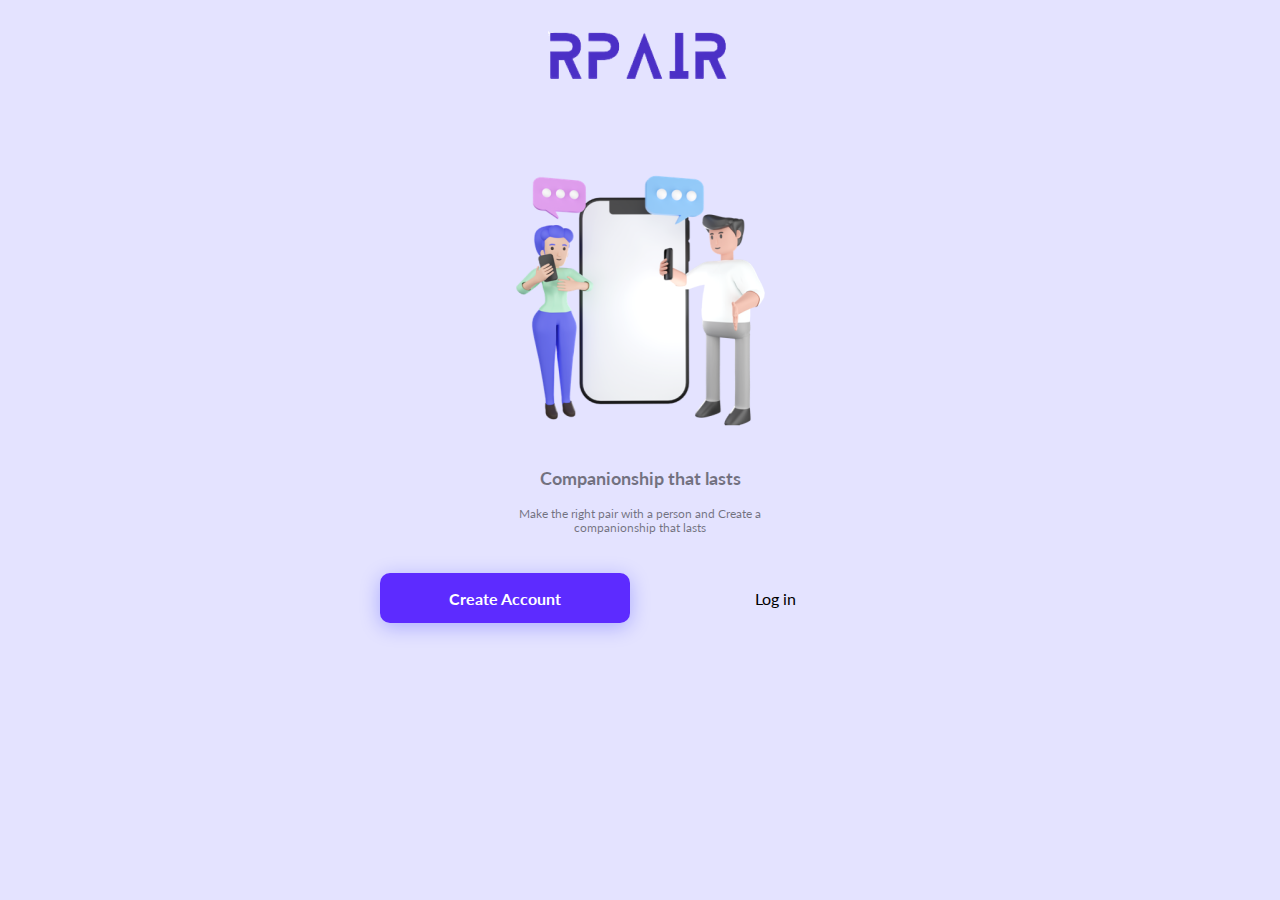
<file: index.html>
<!DOCTYPE html>
<html lang="en">
  <head>
    <meta charset="UTF-8" />
    <meta http-equiv="X-UA-Compatible" content="IE=edge" />
    <meta name="viewport" content="width=device-width, initial-scale=1.0" />
    <link rel="stylesheet" href="style.css" />
    <link rel="shortcut icon" href="./images/logo.png" type="image/x-icon" />
    <title>RPAIR</title>
  </head>
  <body onload="preloader()" style="margin: 0">
    <!-- ============== Preloader Start ============= -->
    <div id="loader">
      <div class="bar">
        <div class="circle"></div>
        <p class="pload">RPAIR</p>
      </div>
    </div>
    <!-- ============== Preloader End ============= -->

    <!-- ============== Content Start ============= -->
    <div id="content" style="display: none">
        <header><img src="./images/rpair.png" alt="" /></header>
      <div class="content">
        <img class="mad" src="./images/homeimg.png" alt="" />
        <div class="text-flex">
          <h3 class="text1">Companionship that lasts</h3>
          <p class="text2">
            Make the right pair with a person and Create a <br />companionship
            that lasts
          </p>
        </div>
        <div class="sign-flex">
          <a href="./Files/create.html"><button class="create">Create Account</button></a>
          <a href="./Files/login.html"><button class="login">Log in</button></a>
        </div>
      </div>
    </div>
    <!-- ============== Content End ============= -->
    <script src="./index.js"></script>
  </body>
</html>
</file>
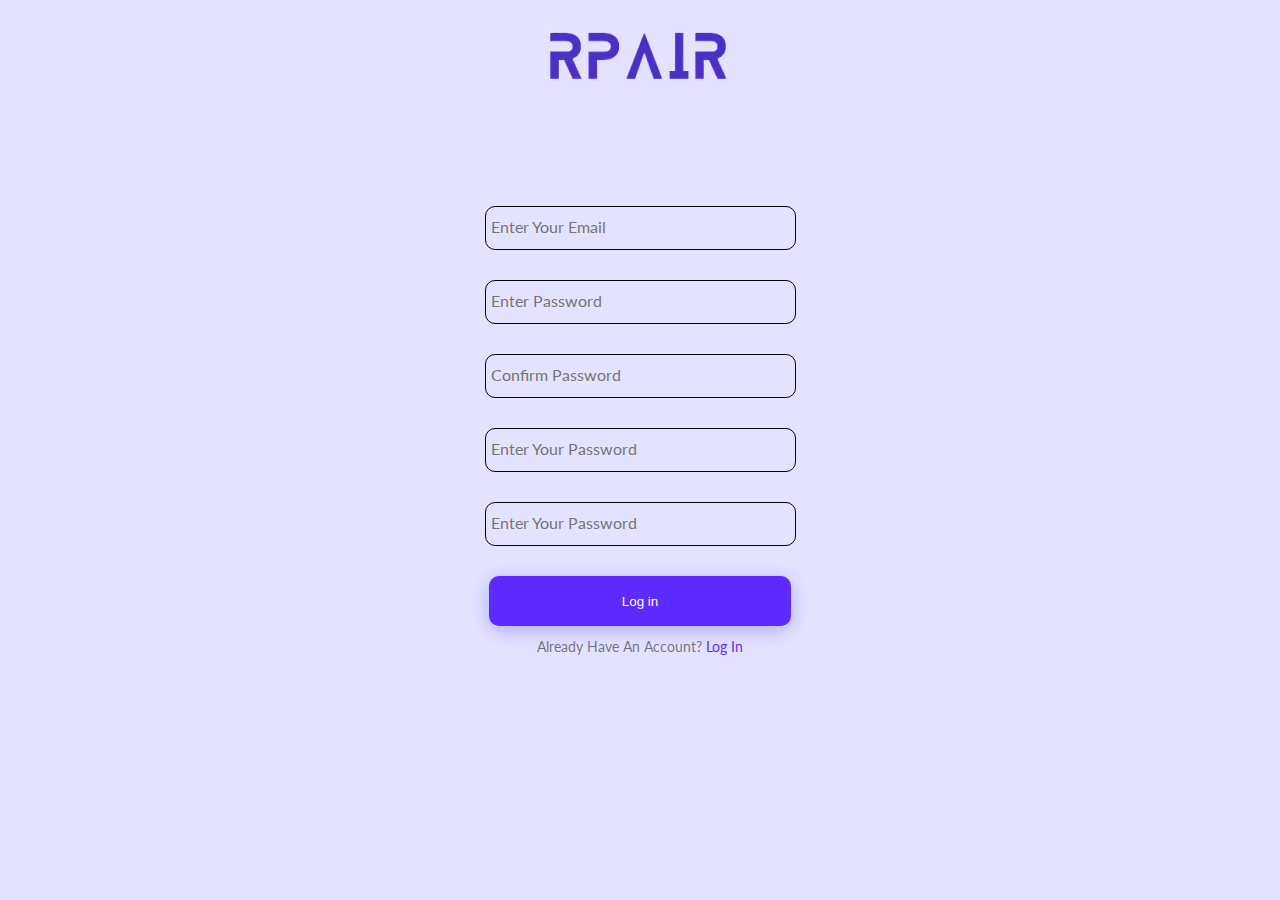
<file: Files/create.html>
<!DOCTYPE html>
<html lang="en">
  <head>
    <meta charset="UTF-8" />
    <meta http-equiv="X-UA-Compatible" content="IE=edge" />
    <meta name="viewport" content="width=device-width, initial-scale=1.0" />
    <link rel="stylesheet" href="../style.css" />
    <link rel="shortcut icon" href="../images/logo.png" type="image/x-icon" />
    <title>Login</title>
  </head>
  <body>
    <div id="content">
      <header><img src="../images/rpair.png" alt="" /></header>
      <div class="content">
        <form class="createm" action="" method="post">
          <input type="email" placeholder="Enter Your Email" required />
          <input type="password" placeholder="Enter Password" required />
          <input type="password" placeholder="Confirm Password" required />
          <input
            type="password"
            placeholder="Enter Your Password"
            required
          />
          <input type="password" placeholder="Enter Your Password" required />
          <a href="./Files/login.html"><button class="btn">Log in</button></a>
        </form>
        <p class="forgot">Already have an account? <a class="frgt" href="../Files/login.html">Log In</a></p>
      </div>
    </div>
  </body>
</html>
</file>
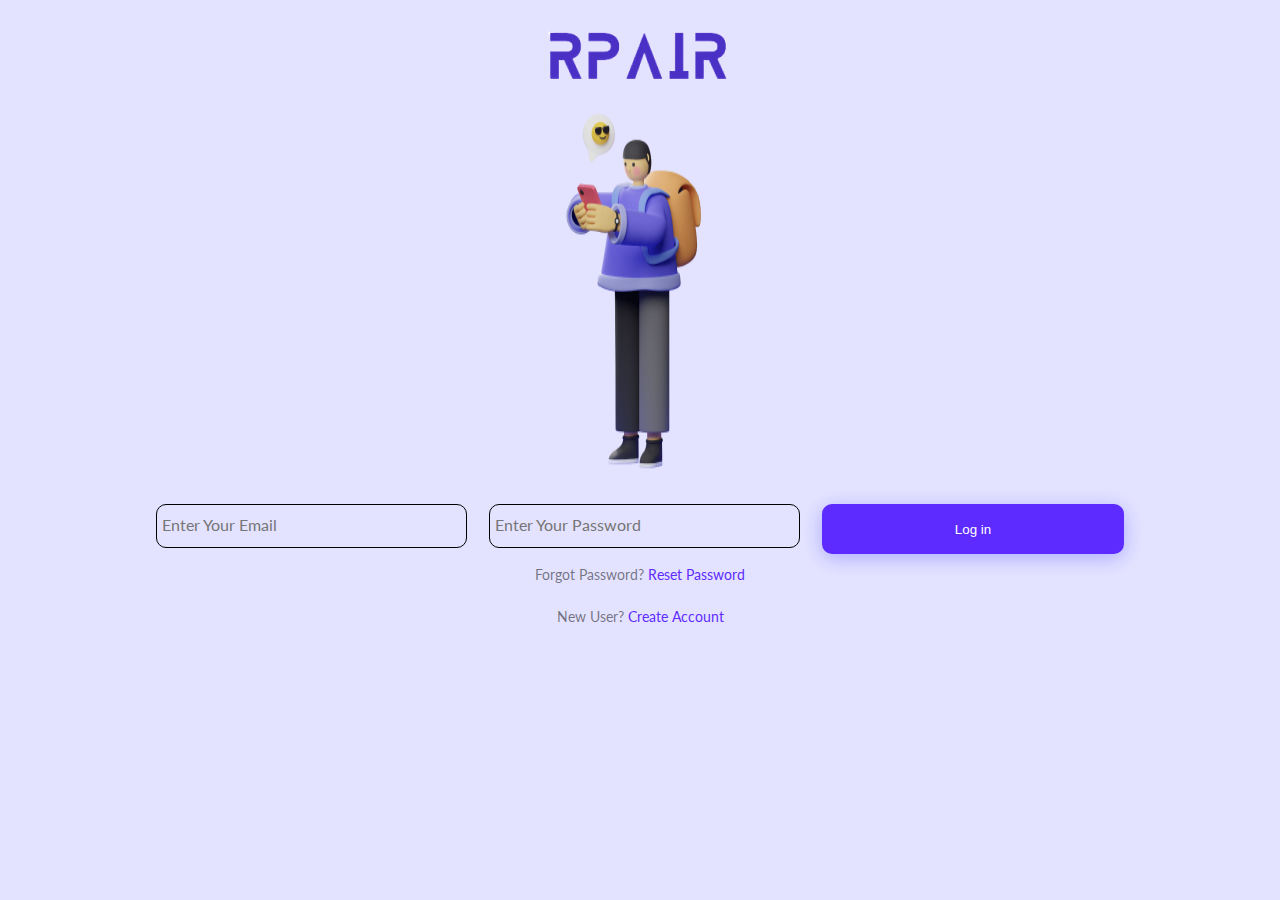
<file: Files/login.html>
<!DOCTYPE html>
<html lang="en">
  <head>
    <meta charset="UTF-8" />
    <meta http-equiv="X-UA-Compatible" content="IE=edge" />
    <meta name="viewport" content="width=device-width, initial-scale=1.0" />
    <link rel="stylesheet" href="../style.css" />
    <link rel="shortcut icon" href="../images/logo.png" type="image/x-icon" />
    <title>Login</title>
  </head>
  <body>
    <div id="content">
      <header><img src="../images/rpair.png" alt="" /></header>
      <div class="content">
        <img class="loginavatar" src="../images/Saly-14.png" alt="" />
        <form class="loginm" action="" method="post">
          <input type="email" placeholder="Enter Your Email" required />
          <input type="password" placeholder="Enter Your Password" required />
          <!-- <input class="btn" type="button" value="Log In"> -->
          <a href="./Files/login.html"><button class="btn">Log in</button></a>
        </form>
        <p class="forgot">
          Forgot password?
          <a class="frgt" href="../Files/reset.html">Reset password</a>
        </p>
        <p class="forgot">
          New user?
          <a class="frgt" href="../Files/create.html">Create Account</a>
        </p>
      </div>
    </div>
  </body>
</html>
</file>
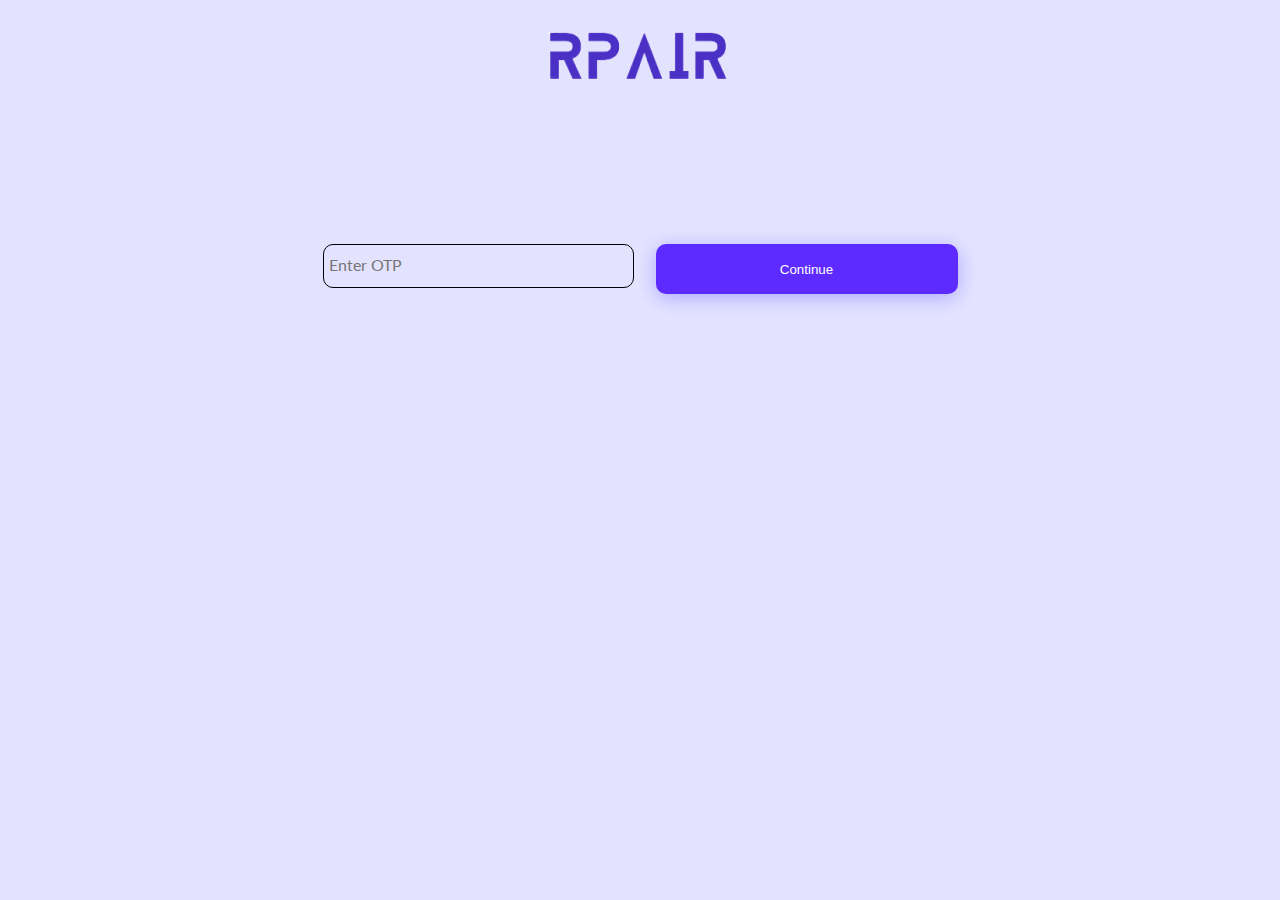
<file: Files/otp.html>
<!DOCTYPE html>
<html lang="en">
  <head>
    <meta charset="UTF-8" />
    <meta http-equiv="X-UA-Compatible" content="IE=edge" />
    <meta name="viewport" content="width=device-width, initial-scale=1.0" />
    <link rel="stylesheet" href="../style.css" />
    <link rel="shortcut icon" href="../images/logo.png" type="image/x-icon" />
    <title>Get OTP</title>
  </head>
  <body>
    <div id="content">
        <header><img src="../images/rpair.png" alt="" /></header>
        <div class="content">
          <form class="otp" action="" method="post">
            <input type="number" placeholder="Enter OTP" required />
            <a href=""><button class="btn">Continue</button></a>
          </form>
        </div> 
    </div>
    <script src="../index.js"></script>
  </body>
</html>
</file>
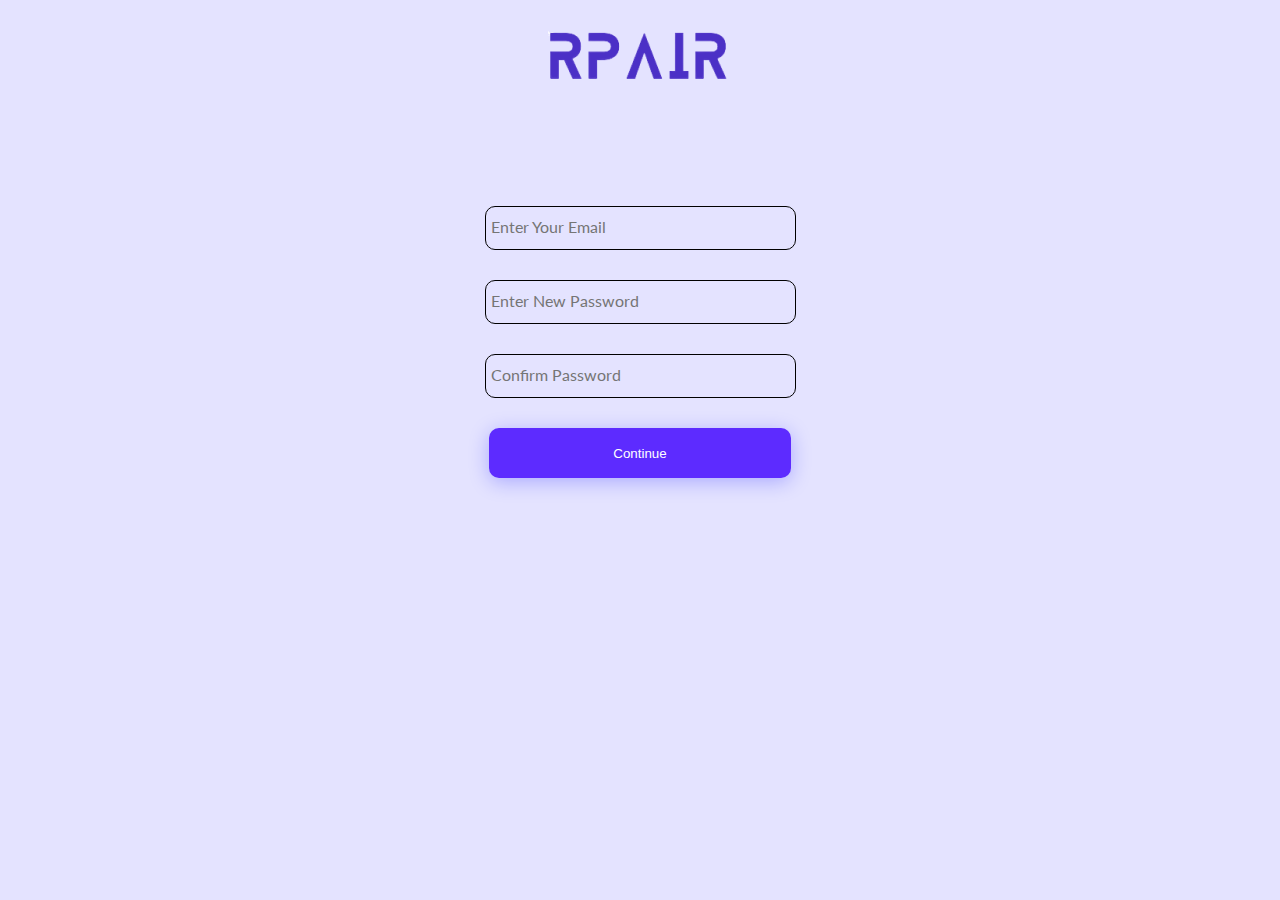
<file: Files/password.html>
<!DOCTYPE html>
<html lang="en">
  <head>
    <meta charset="UTF-8" />
    <meta http-equiv="X-UA-Compatible" content="IE=edge" />
    <meta name="viewport" content="width=device-width, initial-scale=1.0" />
    <link rel="stylesheet" href="../style.css" />
    <link rel="shortcut icon" href="../images/logo.png" type="image/x-icon" />
    <title>Reset Password</title>
  </head>
  <body>
    <div id="content">
      <header><img src="../images/rpair.png" alt="" /></header>
      <div class="content">
        <form class="createm" action="" method="post">
          <input type="email" placeholder="Enter Your Email" required />
          <input type="password" placeholder="Enter New Password" required />
          <input type="password" placeholder="Confirm Password" required />
          <a href=""><button class="btn">Continue</button></a>
        </form>
      </div>
    </div>
  </body>
</html>
</file>
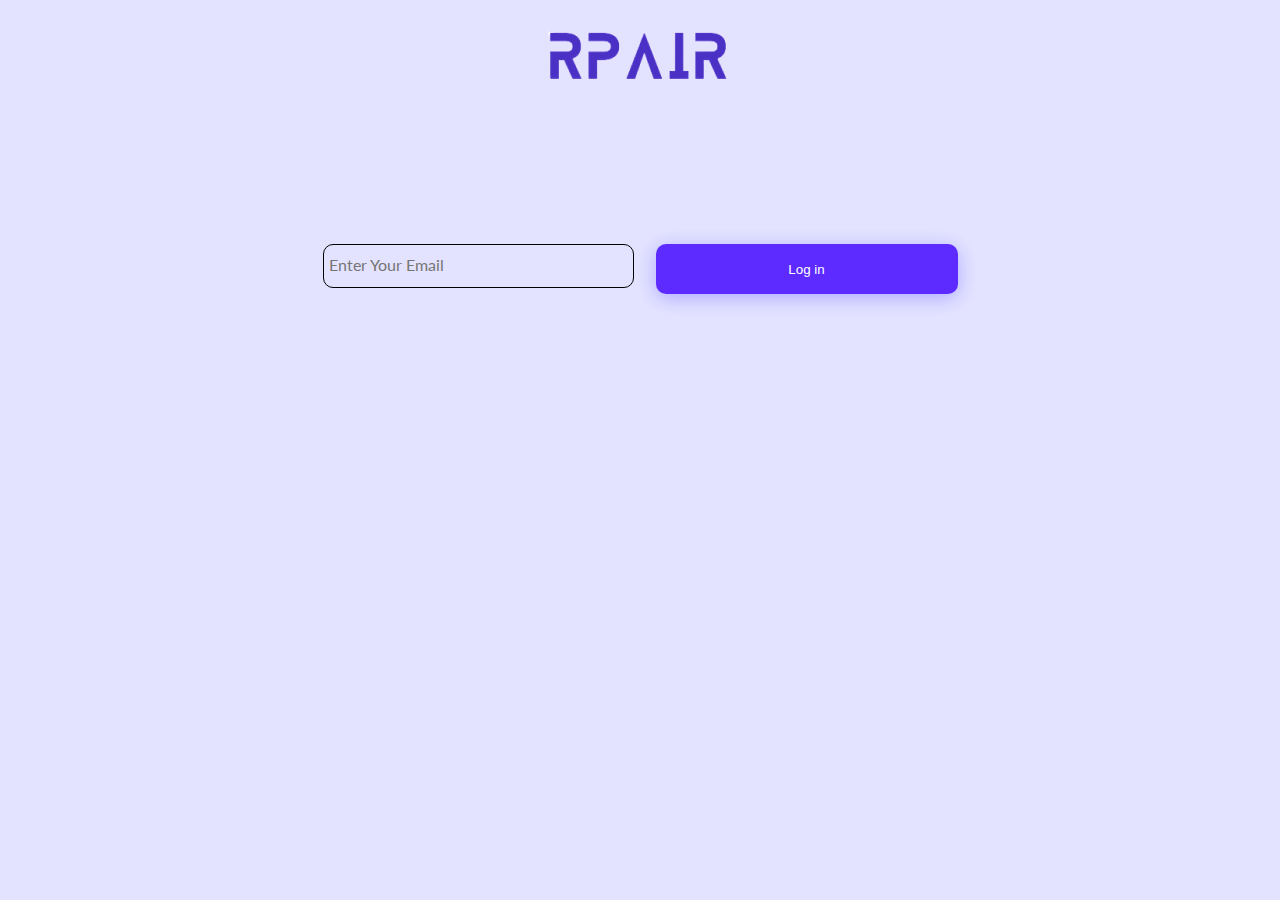
<file: Files/reset.html>
<!DOCTYPE html>
<html lang="en">
  <head>
    <meta charset="UTF-8" />
    <meta http-equiv="X-UA-Compatible" content="IE=edge" />
    <meta name="viewport" content="width=device-width, initial-scale=1.0" />
    <link rel="stylesheet" href="../style.css" />
    <link rel="shortcut icon" href="../images/logo.png" type="image/x-icon" />
    <title>Login</title>
  </head>
  <body>
    <div id="content">
      <header><img src="../images/rpair.png" alt="" /></header>
      <div class="content">
        <form class="otp" action="" method="post">
          <input type="email" placeholder="Enter Your Email" required/>
          <button href="./otp.html" class="btn">Log in</button></a>
        </form>
      </div>
    </div>
    <script src="../index.js"></script>
  </body>
</html>
</file>
<file: style.css>
@import url("https://fonts.googleapis.com/css2?family=Lato:wght@700&display=swap");

html,
body {
  background: #e4e3ff;
  width: 100%;
  height: 100%;
  display: flex;
  /* gap: 48px; */
  justify-content: center;
  overflow-x: hidden;
  /* overflow-y: hidden; */
  margin: 0 auto;
}
header {
  text-align: center;
}
.bar {
  position: relative;
  height: 2px;
  width: 50%;
  margin: 0 auto;
  background: #5d2bff;
  margin-top: 25%;
}

.circle {
  position: absolute;
  top: -30px;
  margin-left: -30px;
  height: 60px;
  width: 60px;
  left: 0;
  background: #5d2bff;
  border-radius: 30%;
  -webkit-animation: move 5s infinite;
}

p.pload {
  position: absolute;
  top: -35px;
  right: -70px;
  text-transform: uppercase;
  color: #e4e3ff;
  font-family: helvetica, sans-serif;
  font-weight: bold;
}

@-webkit-keyframes move {
  0% {
    left: 0;
  }
  50% {
    left: 100%;
    -webkit-transform: rotate(450deg);
    width: 150px;
    height: 150px;
  }
  75% {
    left: 100%;
    -webkit-transform: rotate(450deg);
    width: 150px;
    height: 150px;
  }
  100% {
    right: 100%;
  }
}

/* ==================== INDEX.HTML Start ============== */
.sign-flex {
  display: flex;
  flex-wrap: wrap;
  text-align: center;
  justify-content: center;
  gap: 20px;
  margin-top: 26px;
}
img.mad {
  width: 249px;
  height: 297px;
  margin-top: 48px;
  align-self: center;
}
.create {
  font-family: "Lato";
  font-style: normal;
  font-weight: 700;
  font-size: 16px;
  line-height: 19px;
  color: #ffffff;
  background: #5d2bff;
  border-style: none;
  width: 250px;
  height: 50px;
  box-shadow: 0px 4px 20px rgba(0, 0, 255, 0.25);
  border-radius: 10px;
  flex: 0, 0, 50%;
  cursor: pointer;
}
.login {
  font-family: "Lato";
  font-style: normal;
  font-weight: 400;
  font-size: 16px;
  line-height: 19px;
  color: #000000;
  width: 250px;
  height: 50px;
  background: none;
  border: none;
  flex: 0, 0, 50%;
  cursor: pointer;
}

.text1 {
  font-family: Lato;
  font-size: 18px;
  font-weight: 700;
  line-height: 22px;
  letter-spacing: 0em;
  text-align: center;
  color: #00000080;
}
.text2 {
  color: #00000080;
  font-family: Lato;
  font-size: 12px;
  font-weight: 400;
  line-height: 14px;
  letter-spacing: 0em;
  text-align: center;
}
.content {
  display: flex;
  flex-direction: column;
  justify-content: center;
  align-content: center;
  align-items: center;
}
/* ==================== INDEX.HTML Start ============== */
/* ==================== login.HTML Start ============== */
.loginavatar {
  height: 25rem;
  width: 213px;
}
form.loginm {
  display: flex;
  /* flex-direction: column; */
  justify-content: center;
  flex-wrap: wrap;
  gap: 22px;
}
input {
  width: 302px;
  height: 2.5rem;
  border-radius: 10px;
  border-style: unset;
  border: 1px solid;
  background-color: transparent;
  padding-left: 5px;
}
.btn {
  width: 302px;
  background-color: #5d2bff;
  border-color: transparent;
  height: 50px;
  align-items: center;
  border-radius: 10px;
  color: #ffffff;
  box-shadow: 0px 4px 20px rgba(0, 0, 255, 0.25);
}
input::placeholder {
  font-family: Lato;
  font-size: 16px;
  font-weight: 400;
  line-height: 19px;
  letter-spacing: 0em;
  text-align: left;
}

.forgot {
  text-transform: capitalize;
  font-family: Lato;
  font-size: 14px;
  font-weight: 400;
  line-height: 14px;
  letter-spacing: 0em;
  text-align: center;
  color: rgba(0, 0, 0, 0.5);
}
.frgt {
  color: #5d2bff;
  text-decoration: none;
}

/* ==================== login.HTML End ============== */

/* ==================== Create.HTML Start ============== */
form.createm {
  margin-top: 102px;
  text-align: center;
  display: flex;
  flex-direction: column;
  justify-content: center;
  gap: 30px;
}
/* ==================== Create.HTML End ============== */

/* ==================== OTP.HTML Start ============== */
form.otp {
  margin-top: 140px;
  display: flex;
  justify-content: center;
  flex-wrap: wrap;
  gap: 22px;
}
/* ==================== OTP.HTML End ============== */
</file>
